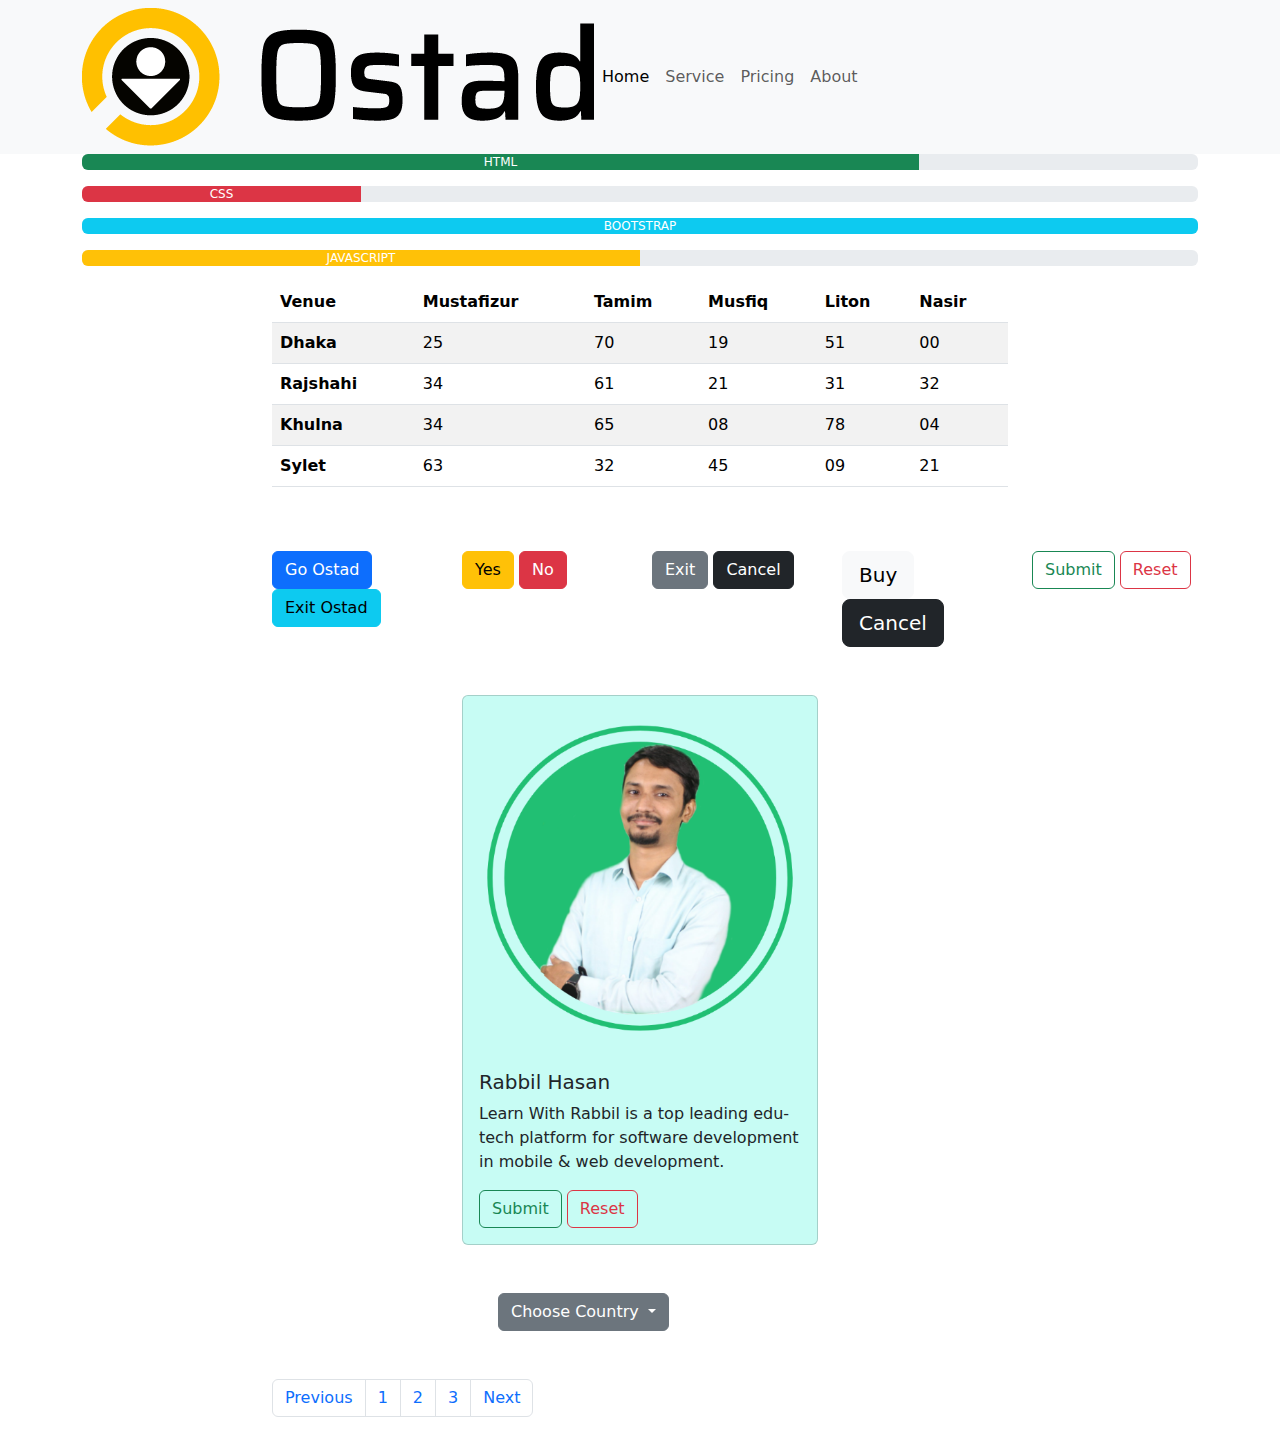
<file: index.html>
<!DOCTYPE html>
<html lang="en">
<head>
    <meta charset="UTF-8">
    <meta name="viewport" content="width=device-width, initial-scale=1.0">
    <title>MERN-BATCH-07</title>
    <link rel="stylesheet" href="./css/bootstrap.css">
    <link rel="stylesheet" href="./css/style.css">
</head>
<body>


  

    <!-- Bootstrap Navbar Start -->
     <section>
        <nav class="navbar navbar-expand-lg navbar-light bg-light">
            <div class="container">
             
              <div>
                <img src="./image/Ostad_logo.png" alt="">
              </div>
             
              <div class="collapse navbar-collapse" id="navbarText">
                <ul class="navbar-nav me-auto mb-2 mb-lg-0">
                  <li class="nav-item">
                    <a class="nav-link active" aria-current="page" href="#">Home</a>
                  </li>
                  <li class="nav-item">
                    <a class="nav-link" href="#">Service</a>
                  </li>
                  <li class="nav-item">
                    <a class="nav-link" href="#">Pricing</a>
                  </li>
                  <li class="nav-item">
                    <a class="nav-link" href="#">About</a>
                  </li>

                 
                </ul>
              </div>

             
            
            </div>
          </nav>
     </section>
    <!-- Bootstrap Navbar End -->


    <!-- Bootstrap Progressbar Start -->
     <section>
        <div class="container">
            <div class="progress mb-3">
                <div class="progress-bar bg-success w-75" role="progressbar"  aria-valuenow="25" aria-valuemin="0" aria-valuemax="100">HTML</div>
            </div>
            <div class="progress mb-3">
                <div class="progress-bar bg-danger w-25" role="progressbar"  aria-valuenow="25" aria-valuemin="0" aria-valuemax="100">CSS</div>
            </div>
            <div class="progress mb-3">
                <div class="progress-bar bg-info w-100" role="progressbar"  aria-valuenow="25" aria-valuemin="0" aria-valuemax="100">BOOTSTRAP</div>
            </div>
            <div class="progress mb-3">
                <div class="progress-bar bg-warning w-50" role="progressbar"  aria-valuenow="25" aria-valuemin="0" aria-valuemax="100">JAVASCRIPT</div>
            </div>
        </div>
     </section>
    <!-- Bootstrap Progressbar End -->

    <!-- Table Start -->
     <section>
        <div class="container">
            <div class="row">
                <div class="col-2"></div>
                <div class="col-8">
                    <table class="table table-striped">
                        <thead>
                            <tr>
                                <th>Venue</th>
                                <th>Mustafizur</th>
                                <th>Tamim</th>
                                <th>Musfiq</th>
                                <th>Liton</th>
                                <th>Nasir</th>
                            </tr>
                        </thead>
                        <tbody>
                            <tr>
                                <th>Dhaka</th>
                                <td>25</td>
                                <td>70</td>
                                <td>19</td>
                                <td>51</td>
                                <td>00</td>
                            </tr>
                            <tr>
                                <th>Rajshahi</th>
                                <td>34</td>
                                <td>61</td>
                                <td>21</td>
                                <td>31</td>
                                <td>32</td>
                            </tr>
                            <tr>
                                <th>Khulna</th>
                                <td>34</td>
                                <td>65</td>
                                <td>08</td>
                                <td>78</td>
                                <td>04</td>
                            </tr>
                            <tr>
                                <th>Sylet</th>
                                <td>63</td>
                                <td>32</td>
                                <td>45</td>
                                <td>09</td>
                                <td>21</td>
                            </tr>
                        </tbody>
                    </table>
                </div>
                <div class="col-2"></div>
            </div>
        </div>
     </section>
    <!-- Table End -->


    

 
      <!-- Bootstrap Button Start -->
      <section>
        <div class="container">
            <div class="row mt-5">
                <div class="col-2"></div>
                <div class="col-sm-2">
                    <button class="btn btn-primary">Go Ostad</button>
                    <button class="btn btn-info">Exit Ostad</button>
                </div>
                <div class="col-sm-2">
                    <button class="btn btn-warning">Yes</button>
                    <button class="btn btn-danger">No</button>
                </div>
                <div class="col-sm-2">
                    <button class="btn btn-secondary">Exit</button>
                    <button class="btn btn-dark">Cancel</button>
                </div>
                <div class="col-sm-2">
                    <button type="button" class="btn btn-light btn-lg">Buy</button>
                    <button type="button" class="btn btn-dark btn-lg">Cancel</button>
                </div>
                <div class="col-sm-2">
                    <input class="btn btn-outline-success" type="submit">
                    <input class="btn btn-outline-danger" type="reset">
                </div>
            </div>
        </div>
        </section>
        <!-- Bootstrap Button Start -->
    
        


    
    
        <!-- Bootstrap Card Start -->
         <section>
        <div class="container mt-5">
            <div class="row">
                <div class="col-4"></div>
                <div class="col-4">
                    <div class="card">
                        <img src="./image/rabbilVai.png" alt="#">
                        <div class="card-body">
                            <h5 class="card-title">Rabbil Hasan</h5>
                            <p class="card-text">Learn With Rabbil is a top leading edu-tech platform for software development in mobile & web development.</p>
                            <a href="https://rabbil.com/" class="btn btn-outline-success">Submit</a>
                            <a href="https://rabbil.com/" class="btn btn-outline-danger">Reset</a>
                        </div>
                    </div>
                </div>
                <div class="col-4"></div>
            </div>
        </div>
        </section>
        <!-- Bootstrap Card End -->


            <!-- Dropdown Start -->
        <section>
        <div class="container">
           <div class="row">
               <div class="col-4"></div>
               <div class="col-4 p-5">
                   <div class="dropdown">
                       <button class="btn btn-secondary dropdown-toggle" type="button" data-toggle="dropdown">
                         Choose Country
                       </button>
                       <ul class="dropdown-menu">
                           <li class="dropdown-item">Bangladesh</li>
                           <li class="dropdown-item">Pakistan</li>
                           <li class="dropdown-item">navbar-expand-lg</li>
                       </ul>
                  </div>
               <div class="col-4"></div>
           </div>
        </div>
       </div>
        </section>
        <!-- Dropdown End -->
   
   

        <!-- Paginate Start -->
         <div class="container">
            <div class="row">
                <div class="col-2"></div>
                <div class="col-8">
                    <nav aria-label="Page navigation">
                        <ul class="pagination">
                          <li class="page-item"><a class="page-link" href="#">Previous</a></li>
                          <li class="page-item"><a class="page-link" href="#">1</a></li>
                          <li class="page-item"><a class="page-link" href="#">2</a></li>
                          <li class="page-item"><a class="page-link" href="#">3</a></li>
                          <li class="page-item"><a class="page-link" href="#">Next</a></li>
                        </ul>
                      </nav>
                </div>
                <div class="col-2"></div>
            </div>
         </div>
        <!-- Paginate End -->
     
    

    <link rel="stylesheet" href="./js/bootstrap.bundle.js">
    
</body>
</html>
</file>
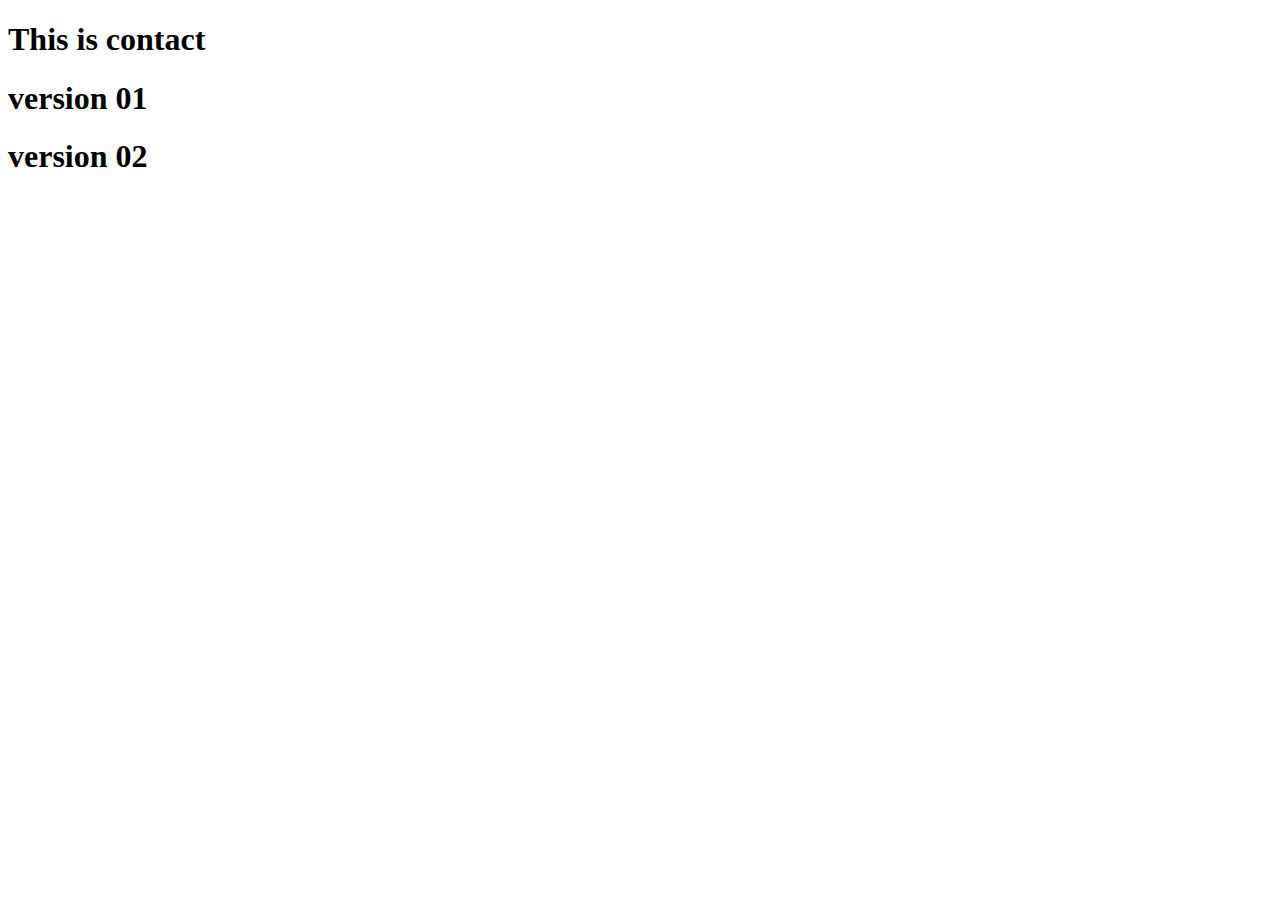
<file: contact.html>
<!DOCTYPE html>
<html lang="en">
<head>
    <meta charset="UTF-8">
    <meta name="viewport" content="width=device-width, initial-scale=1.0">
    <title>Document</title>
</head>
<body>
    <h1>This is contact</h1>
    <h1>version 01</h1>
    <h1>version 02</h1>
</body>
</html>
</file>
<file: css/style.css>
*{
    margin: 0;
    padding: 0;
    box-sizing: border-box;
}

.card{
    background: #0df0ce3b;
}
</file>
